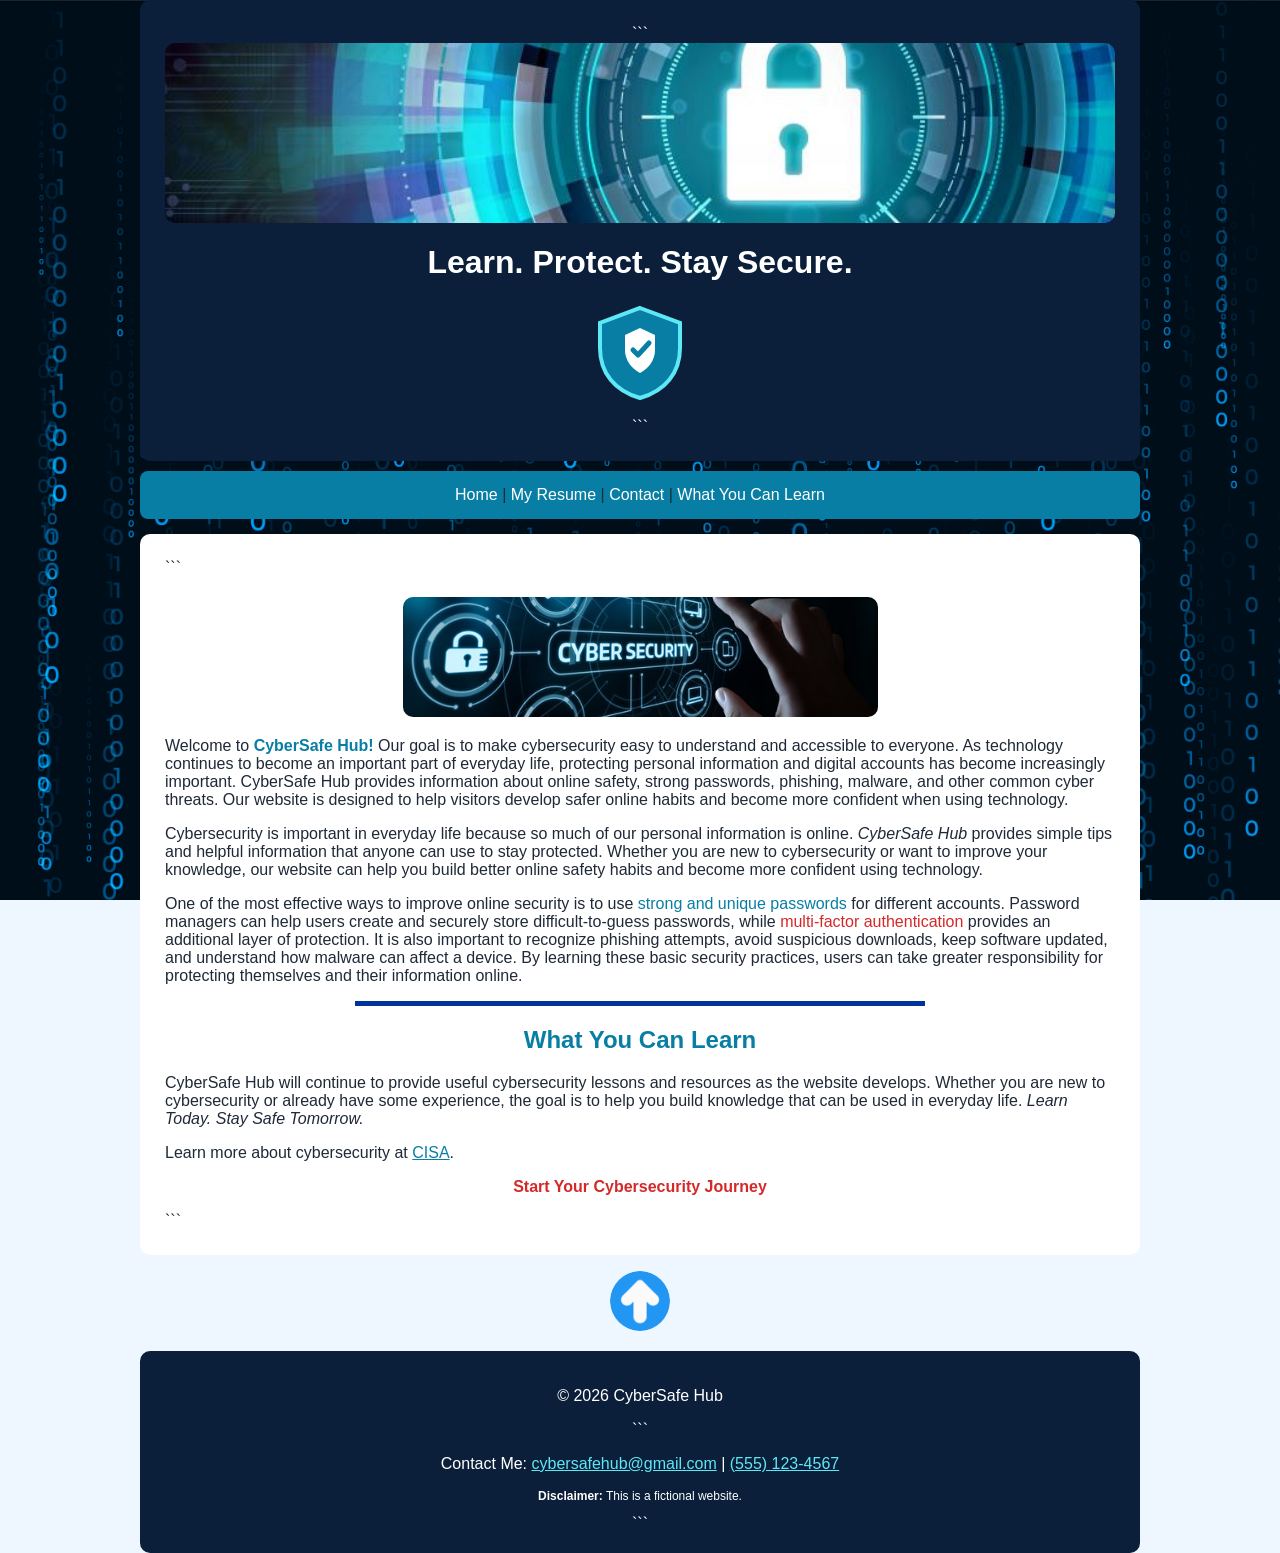
<file: index.htm>
<!DOCTYPE html>

<html>
<head>
  <title>Welcome to CyberSafe Hub</title>

  <meta name="viewport" content="width=device-width, initial-scale=1.0">

  <meta name="author" content="Emmanuel Garcon">
  <meta name="description" content="CyberSafe Hub teaches simple ways to stay safe online, including passwords, phishing, malware, and cybersecurity tips.">
  <meta name="keywords" content="cybersecurity, online safety, passwords, phishing, malware, cyber threats">
</head>

<body id="top" style="max-width: 1000px; margin: auto; min-height: 100vh; background-color: #eef6ff; background-image: url('images/sl_031420_28950_10.jpg'); background-size: cover; background-attachment: fixed; color: #1f2937; font-family: Arial, sans-serif;">

  <header style="background-color: #0b1f3a; color: white; padding: 25px; border-radius: 10px; text-align:center;">

```
<img src="images/cybersecurity.jpg.jpg" 
     alt="Cybersecurity banner" 
     style="display:block; width:100%; height:180px; object-fit:cover; margin:0 auto 15px auto; border-radius:10px;">

<h1>Learn. Protect. Stay Secure.</h1>

<!-- SVG Cybersecurity Shield -->
<svg width="100" height="100" viewBox="0 0 100 100" style="display:block; margin:15px auto;">
  <path d="M50 5 L90 20 V45 C90 70 75 88 50 95 C25 88 10 70 10 45 V20 Z"
        fill="#087ea4"
        stroke="#5ee7f5"
        stroke-width="4"/>
  <path d="M50 25 L65 32 V47 C65 57 59 65 50 70 C41 65 35 57 35 47 V32 Z"
        fill="white"/>
  <path d="M43 47 L48 52 L59 40"
        fill="none"
        stroke="#087ea4"
        stroke-width="5"
        stroke-linecap="round"
        stroke-linejoin="round"/>
</svg>
```

  </header>

  <nav style="background-color: #087ea4; padding: 15px; text-align: center; margin-top: 10px; border-radius: 8px;">
    <a href="MyFirstPage.htm" style="color: white; text-decoration: none;">Home</a> |
    <a href="resume.htm" style="color: white; text-decoration: none;">My Resume</a> |
    <a href="contact.html" style="color: white; text-decoration: none;">Contact</a> |
    <a href="#Learn" style="color: white; text-decoration: none;">What You Can Learn</a>
  </nav>

  <main style="background-color: white; padding: 25px; margin-top: 15px; border-radius: 10px;">

```
<img src="images/1747805479110336.jpg" 
     alt="Cybersecurity and online protection" 
     style="display:block; width:50%; max-width:500px; height:120px; object-fit:cover; margin:20px auto; border-radius:10px;">

<p>Welcome to <b><span style="color:#087ea4;">CyberSafe Hub!</span></b> Our goal is to make cybersecurity easy to understand and accessible to everyone. As technology continues to become an important part of everyday life, protecting personal information and digital accounts has become increasingly important. CyberSafe Hub provides information about online safety, strong passwords, phishing, malware, and other common cyber threats. Our website is designed to help visitors develop safer online habits and become more confident when using technology.</p>

<p>Cybersecurity is important in everyday life because so much of our personal information is online. <i>CyberSafe Hub</i> provides simple tips and helpful information that anyone can use to stay protected. Whether you are new to cybersecurity or want to improve your knowledge, our website can help you build better online safety habits and become more confident using technology.</p>

<p>One of the most effective ways to improve online security is to use <span style="color:#087ea4;">strong and unique passwords</span> for different accounts. Password managers can help users create and securely store difficult-to-guess passwords, while <span style="color:#d62828;">multi-factor authentication</span> provides an additional layer of protection. It is also important to recognize phishing attempts, avoid suspicious downloads, keep software updated, and understand how malware can affect a device. By learning these basic security practices, users can take greater responsibility for protecting themselves and their information online.</p>

<hr style="width:60%; height:5px; background-color:#039; border:none;">

<h2 id="Learn" style="color:#087ea4; text-align:center;">What You Can Learn</h2>

<p>CyberSafe Hub will continue to provide useful cybersecurity lessons and resources as the website develops. Whether you are new to cybersecurity or already have some experience, the goal is to help you build knowledge that can be used in everyday life. <i>Learn Today. Stay Safe Tomorrow.</i></p>

<p>
  Learn more about cybersecurity at
  <a href="https://www.cisa.gov/" target="_blank" style="color:#087ea4;">CISA</a>. 
</p> 

<p style="color:#d62828; text-align:center; font-weight:bold;"> 
  Start Your Cybersecurity Journey 
</p> 
```

  </main> 

  <aside> 
    <!-- Optional extra information --> 
  </aside> 

  <!-- Clickable Back to Top Image -->

  <p style="text-align:center;">
    <a href="#top">
      <img src="images/892692.png" 
           alt="Back to top" 
           style="width:60px; height:60px; object-fit:cover; border-radius:50%;">
    </a>
  </p>

  <footer style="background-color:#0b1f3a; color:white; text-align:center; padding:20px; margin-top:15px; border-radius:10px;"> 
    <p>&copy; 2026 CyberSafe Hub</p> 

```
<p> 
  Contact Me: 
  <a href="mailto:cybersafehub@gmail.com" style="color:#5ee7f5;">cybersafehub@gmail.com</a> | 
  <a href="tel:15551234567" style="color:#5ee7f5;">(555) 123-4567</a> 
</p> 

<p style="font-size:12px;"> 
  <b>Disclaimer:</b> This is a fictional website. 
</p> 
```

  </footer> 

</body> 
</html>
</file>
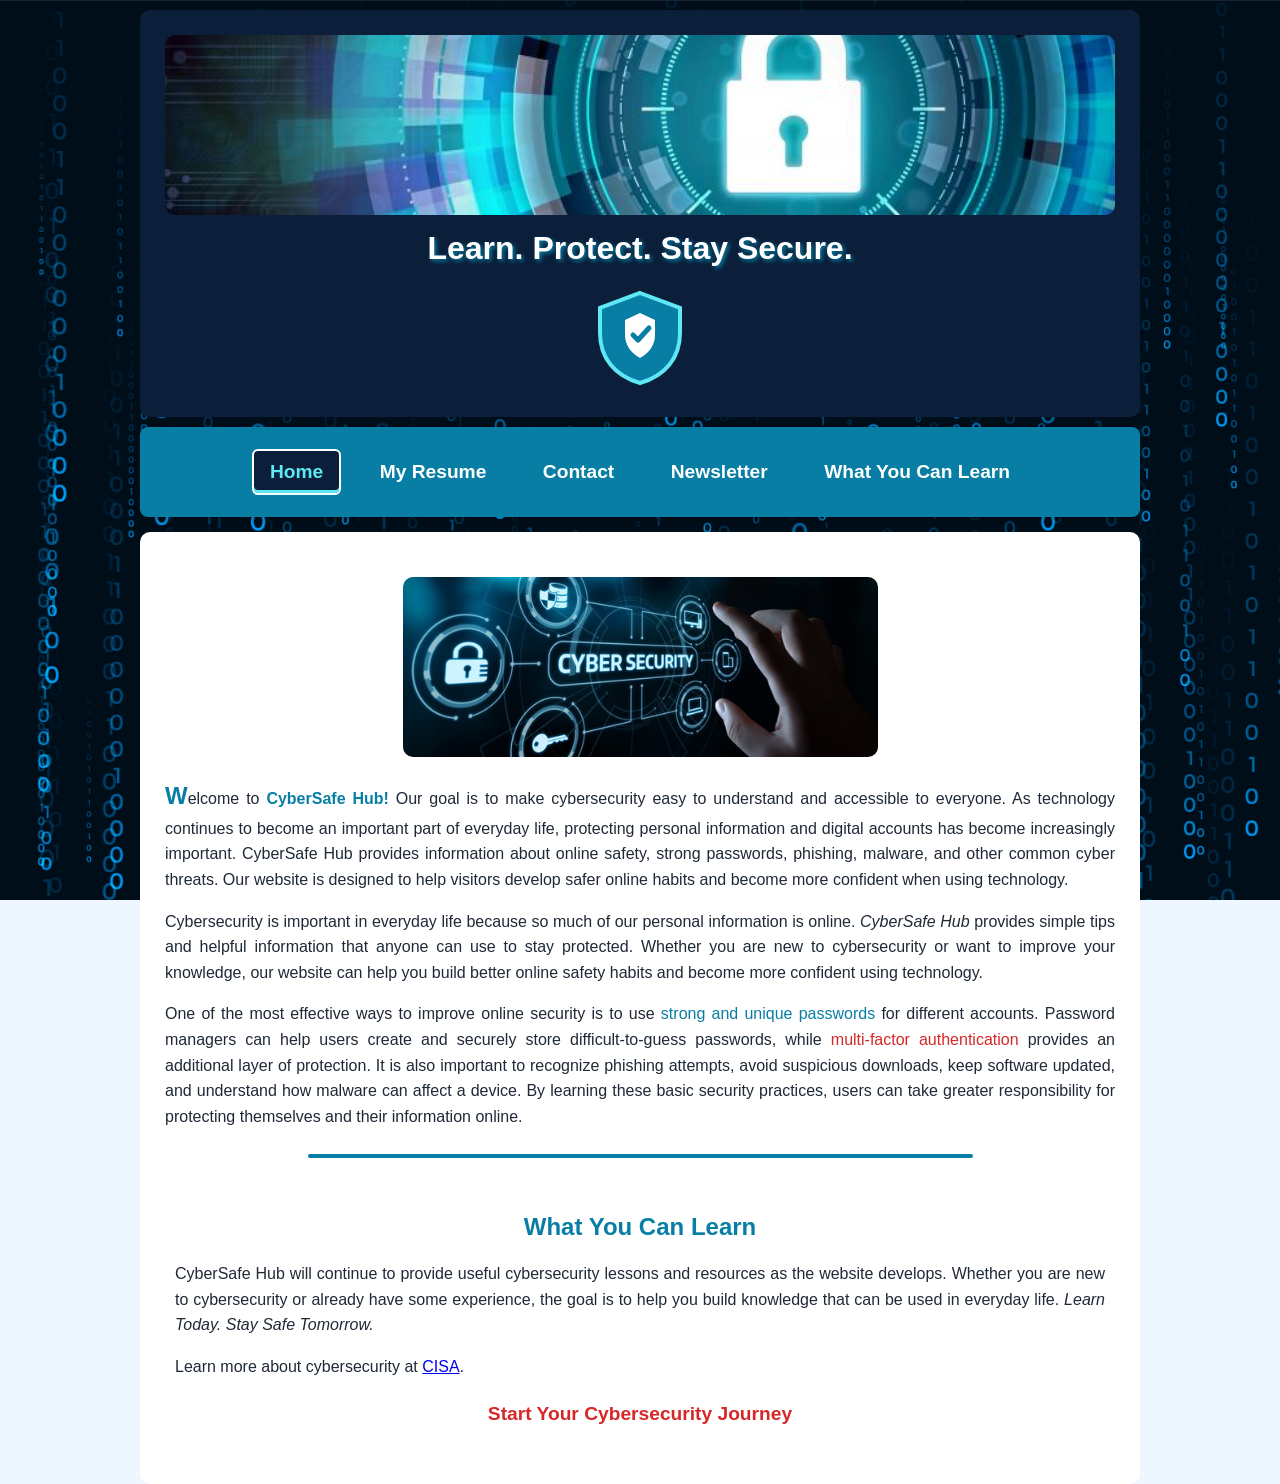
<file: index.html>
<!DOCTYPE html>

<html>
<head>
  <title>Welcome to CyberSafe Hub</title>

  <meta name="viewport" content="width=device-width, initial-scale=1.0">

  <meta name="author" content="Emmanuel Garcon">
  <meta name="description" content="CyberSafe Hub teaches simple ways to stay safe online, including passwords, phishing, malware, and cybersecurity tips.">
  <meta name="keywords" content="cybersecurity, online safety, passwords, phishing, malware, cyber threats">

  <link rel="stylesheet" href="style.css">

</head>

<body>

  <div id="top">

    <header>

      <img src="images/cybersecurity.jpg.jpg"
           alt="Cybersecurity banner"
           class="main-banner">

      <h1>Learn. Protect. Stay Secure.</h1>

      <!-- SVG Cybersecurity Shield -->
      <svg width="100" height="100" viewBox="0 0 100 100">
        <path d="M50 5 L90 20 V45 C90 70 75 88 50 95 C25 88 10 70 10 45 V20 Z"
              fill="#087ea4"
              stroke="#5ee7f5"
              stroke-width="4"/>

        <path d="M50 25 L65 32 V47 C65 57 59 65 50 70 C41 65 35 57 35 47 V32 Z"
              fill="white"/>

        <path d="M43 47 L48 52 L59 40"
              fill="none"
              stroke="#087ea4"
              stroke-width="5"
              stroke-linecap="round"
              stroke-linejoin="round"/>
      </svg>

    </header>

    <!-- Navigation Bar -->
    <nav>
      <ul>
        <li>
          <a href="index.htm" class="active" aria-current="page">Home</a>
        </li>
        <li>
          <a href="resume.htm">My Resume</a>
        </li>
        <li>
          <a href="contact.htm">Contact</a>
        </li>
        <li>
          <a href="newsletter.htm">Newsletter</a>
        </li>
        <li>
          <a href="#Learn">What You Can Learn</a>
        </li>
      </ul>
    </nav>

    <main>

      <img src="images/1747805479110336.jpg"
           alt="Cybersecurity and online protection"
           class="main-image">

      <p>
        Welcome to <b><span class="blue-text">CyberSafe Hub!</span></b>
        Our goal is to make cybersecurity easy to understand and accessible
        to everyone. As technology continues to become an important part of
        everyday life, protecting personal information and digital accounts
        has become increasingly important. CyberSafe Hub provides information
        about online safety, strong passwords, phishing, malware, and other
        common cyber threats. Our website is designed to help visitors develop
        safer online habits and become more confident when using technology.
      </p>

      <p>
        Cybersecurity is important in everyday life because so much of our
        personal information is online. <i>CyberSafe Hub</i> provides simple
        tips and helpful information that anyone can use to stay protected.
        Whether you are new to cybersecurity or want to improve your knowledge,
        our website can help you build better online safety habits and become
        more confident using technology.
      </p>

      <p>
        One of the most effective ways to improve online security is to use
        <span class="blue-text">strong and unique passwords</span> for
        different accounts. Password managers can help users create and
        securely store difficult-to-guess passwords, while
        <span class="red-text">multi-factor authentication</span> provides
        an additional layer of protection. It is also important to recognize
        phishing attempts, avoid suspicious downloads, keep software updated,
        and understand how malware can affect a device. By learning these
        basic security practices, users can take greater responsibility for
        protecting themselves and their information online.
      </p>

      <hr>

      <div id="Learn">

        <h2>What You Can Learn</h2>

        <p>
          CyberSafe Hub will continue to provide useful cybersecurity lessons
          and resources as the website develops. Whether you are new to
          cybersecurity or already have some experience, the goal is to help
          you build knowledge that can be used in everyday life.
          <i>Learn Today. Stay Safe Tomorrow.</i>
        </p>

        <p>
          Learn more about cybersecurity at
          <a href="https://www.cisa.gov/"
             target="_blank"
             rel="noopener noreferrer">CISA</a>.
        </p>

        <p class="start-text">
          Start Your Cybersecurity Journey
        </p>

      </div>

    </main>

  </div>

</body>
</html>
</file>
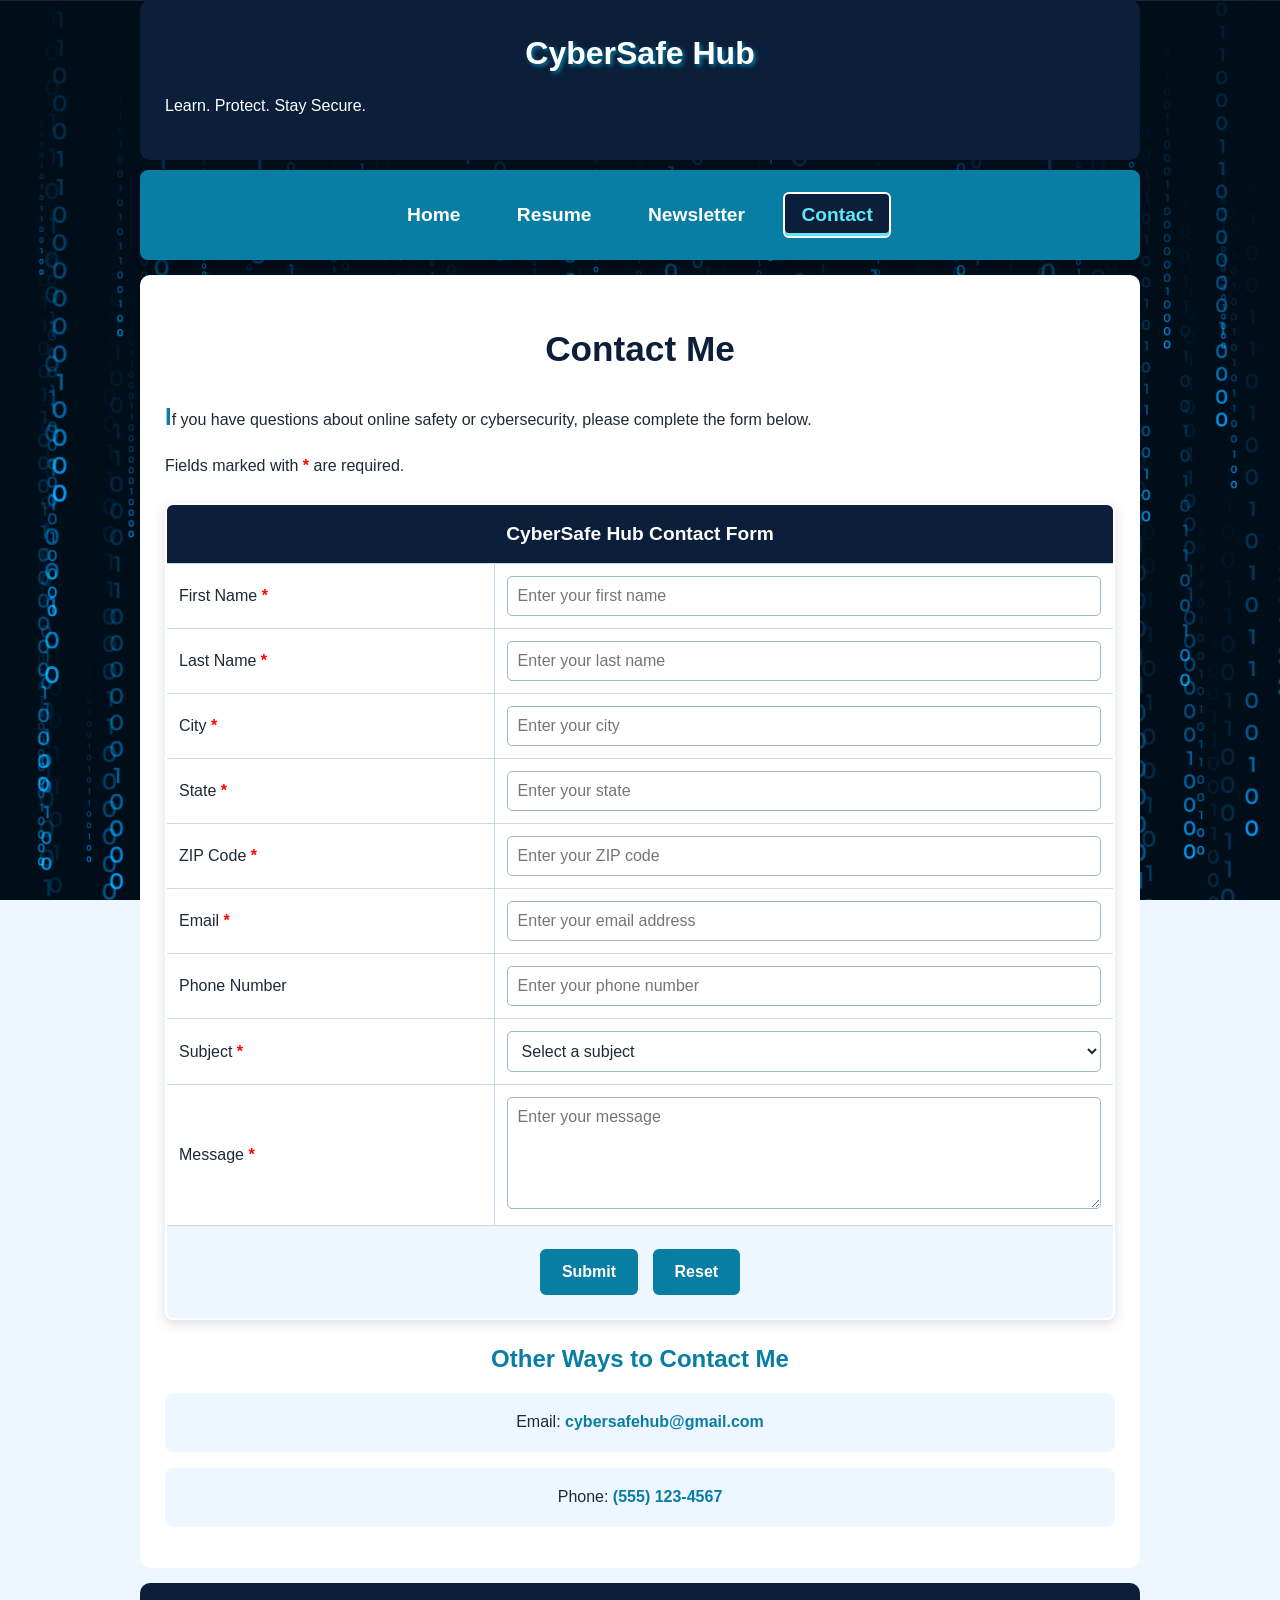
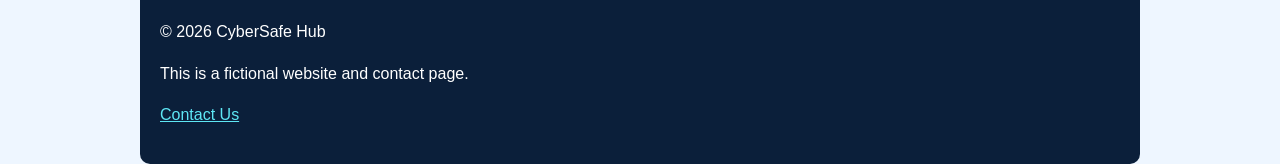
<file: contact.htm>
<!DOCTYPE html>
<html lang="en">
<head>
  <meta charset="UTF-8">
  <meta name="viewport" content="width=device-width, initial-scale=1.0">

  <title>Contact - CyberSafe Hub</title>

  <meta name="author" content="Emmanuel Garcon">
  <meta name="description" content="Contact information for CyberSafe Hub.">

  <link rel="stylesheet" href="style.css">
</head>

<body>

  <header>
    <h1>CyberSafe Hub</h1>
    <p>Learn. Protect. Stay Secure.</p>
  </header>

  <nav>
    <ul>
      <li><a href="index.htm">Home</a></li>
      <li><a href="resume.htm">Resume</a></li>
      <li><a href="newsletter.htm">Newsletter</a></li>
      <li><a href="contact.htm" class="active">Contact</a></li>
    </ul>
  </nav>

  <main>
    <h2 class="contact-title">Contact Me</h2>

    <p>
      If you have questions about online safety or cybersecurity,
      please complete the form below.
    </p>

    <p>
      Fields marked with <span class="required">*</span> are required.
    </p>

    <form action="#" method="post" class="contact-form">

      <table class="contact-table">
        <tr>
          <th colspan="2">CyberSafe Hub Contact Form</th>
        </tr>

        <tr>
          <td>
            <label for="first-name">First Name <span class="required">*</span></label>
          </td>
          <td>
            <input type="text" id="first-name" name="first-name"
                   placeholder="Enter your first name" required>
          </td>
        </tr>

        <tr>
          <td>
            <label for="last-name">Last Name <span class="required">*</span></label>
          </td>
          <td>
            <input type="text" id="last-name" name="last-name"
                   placeholder="Enter your last name" required>
          </td>
        </tr>

        <tr>
          <td>
            <label for="city">City <span class="required">*</span></label>
          </td>
          <td>
            <input type="text" id="city" name="city"
                   placeholder="Enter your city" required>
          </td>
        </tr>

        <tr>
          <td>
            <label for="state">State <span class="required">*</span></label>
          </td>
          <td>
            <input type="text" id="state" name="state"
                   placeholder="Enter your state" maxlength="2"
                   pattern="[A-Za-z]{2}"
                   title="Enter a two-letter state abbreviation" required>
          </td>
        </tr>

        <tr>
          <td>
            <label for="zip">ZIP Code <span class="required">*</span></label>
          </td>
          <td>
            <input type="text" id="zip" name="zip"
                   placeholder="Enter your ZIP code"
                   inputmode="numeric" maxlength="10" required>
          </td>
        </tr>

        <tr>
          <td>
            <label for="email">Email <span class="required">*</span></label>
          </td>
          <td>
            <input type="email" id="email" name="email"
                   placeholder="Enter your email address" required>
          </td>
        </tr>

        <tr>
          <td>
            <label for="phone">Phone Number</label>
          </td>
          <td>
            <input type="tel" id="phone" name="phone"
                   placeholder="Enter your phone number">
          </td>
        </tr>

        <tr>
          <td>
            <label for="subject">Subject <span class="required">*</span></label>
          </td>
          <td>
            <select id="subject" name="subject" required>
              <option value="">Select a subject</option>
              <option value="password-security">Password Security</option>
              <option value="phishing">Phishing</option>
              <option value="malware">Malware</option>
              <option value="network-security">Network Security</option>
              <option value="other">Other</option>
            </select>
          </td>
        </tr>

        <tr>
          <td>
            <label for="message">Message <span class="required">*</span></label>
          </td>
          <td>
            <textarea id="message" name="message" rows="5"
                      placeholder="Enter your message" required></textarea>
          </td>
        </tr>

        <tr>
          <td colspan="2" class="form-buttons">
            <button type="submit">Submit</button>
            <button type="reset">Reset</button>
          </td>
        </tr>
      </table>

    </form>

    <h2>Other Ways to Contact Me</h2>

    <p class="contact-info">
      Email:
      <a href="mailto:cybersafehub@gmail.com">cybersafehub@gmail.com</a>
    </p>

    <p class="contact-info">
      Phone:
      <a href="tel:15551234567">(555) 123-4567</a>
    </p>

  </main>

  <footer>
    <p>&copy; 2026 CyberSafe Hub</p>
    <p>This is a fictional website and contact page.</p>
    <p>
      <a href="mailto:cybersafehub@gmail.com">Contact Us</a>
    </p>
  </footer>

</body>
</html>
</file>
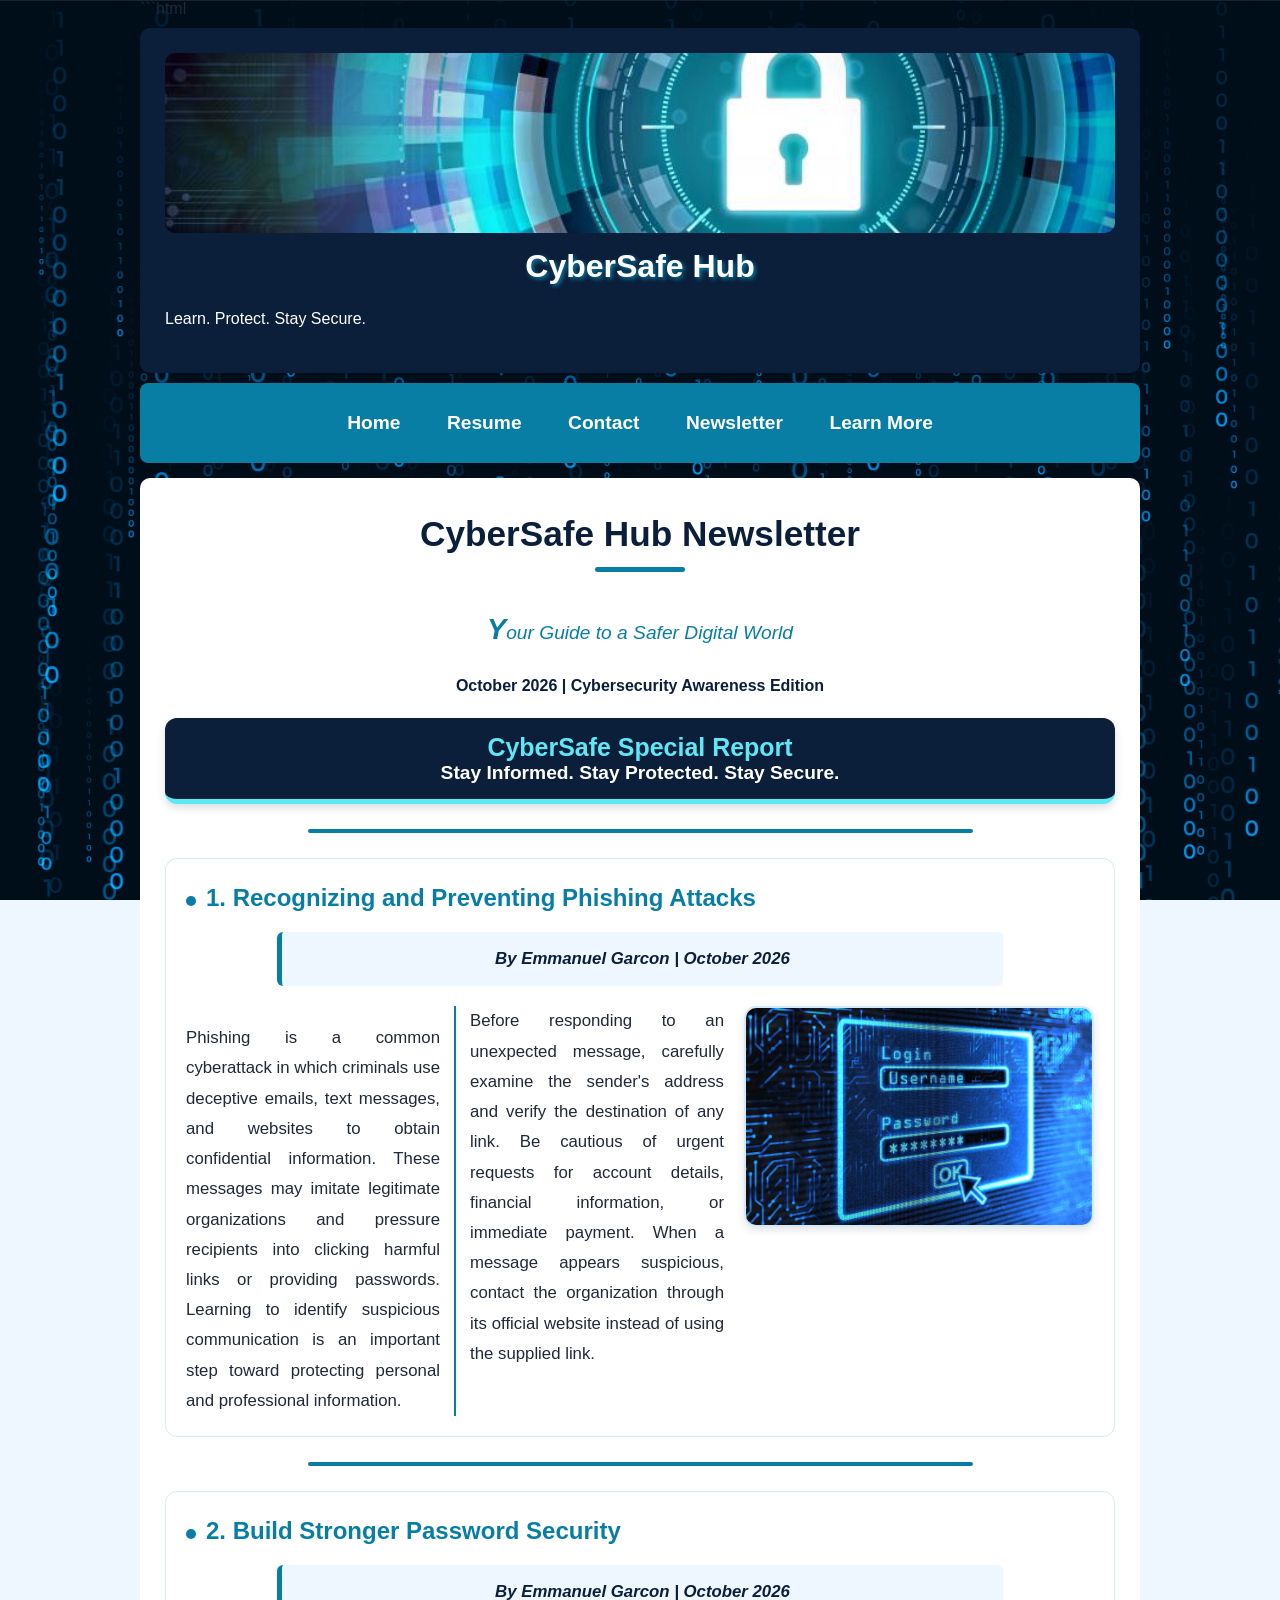
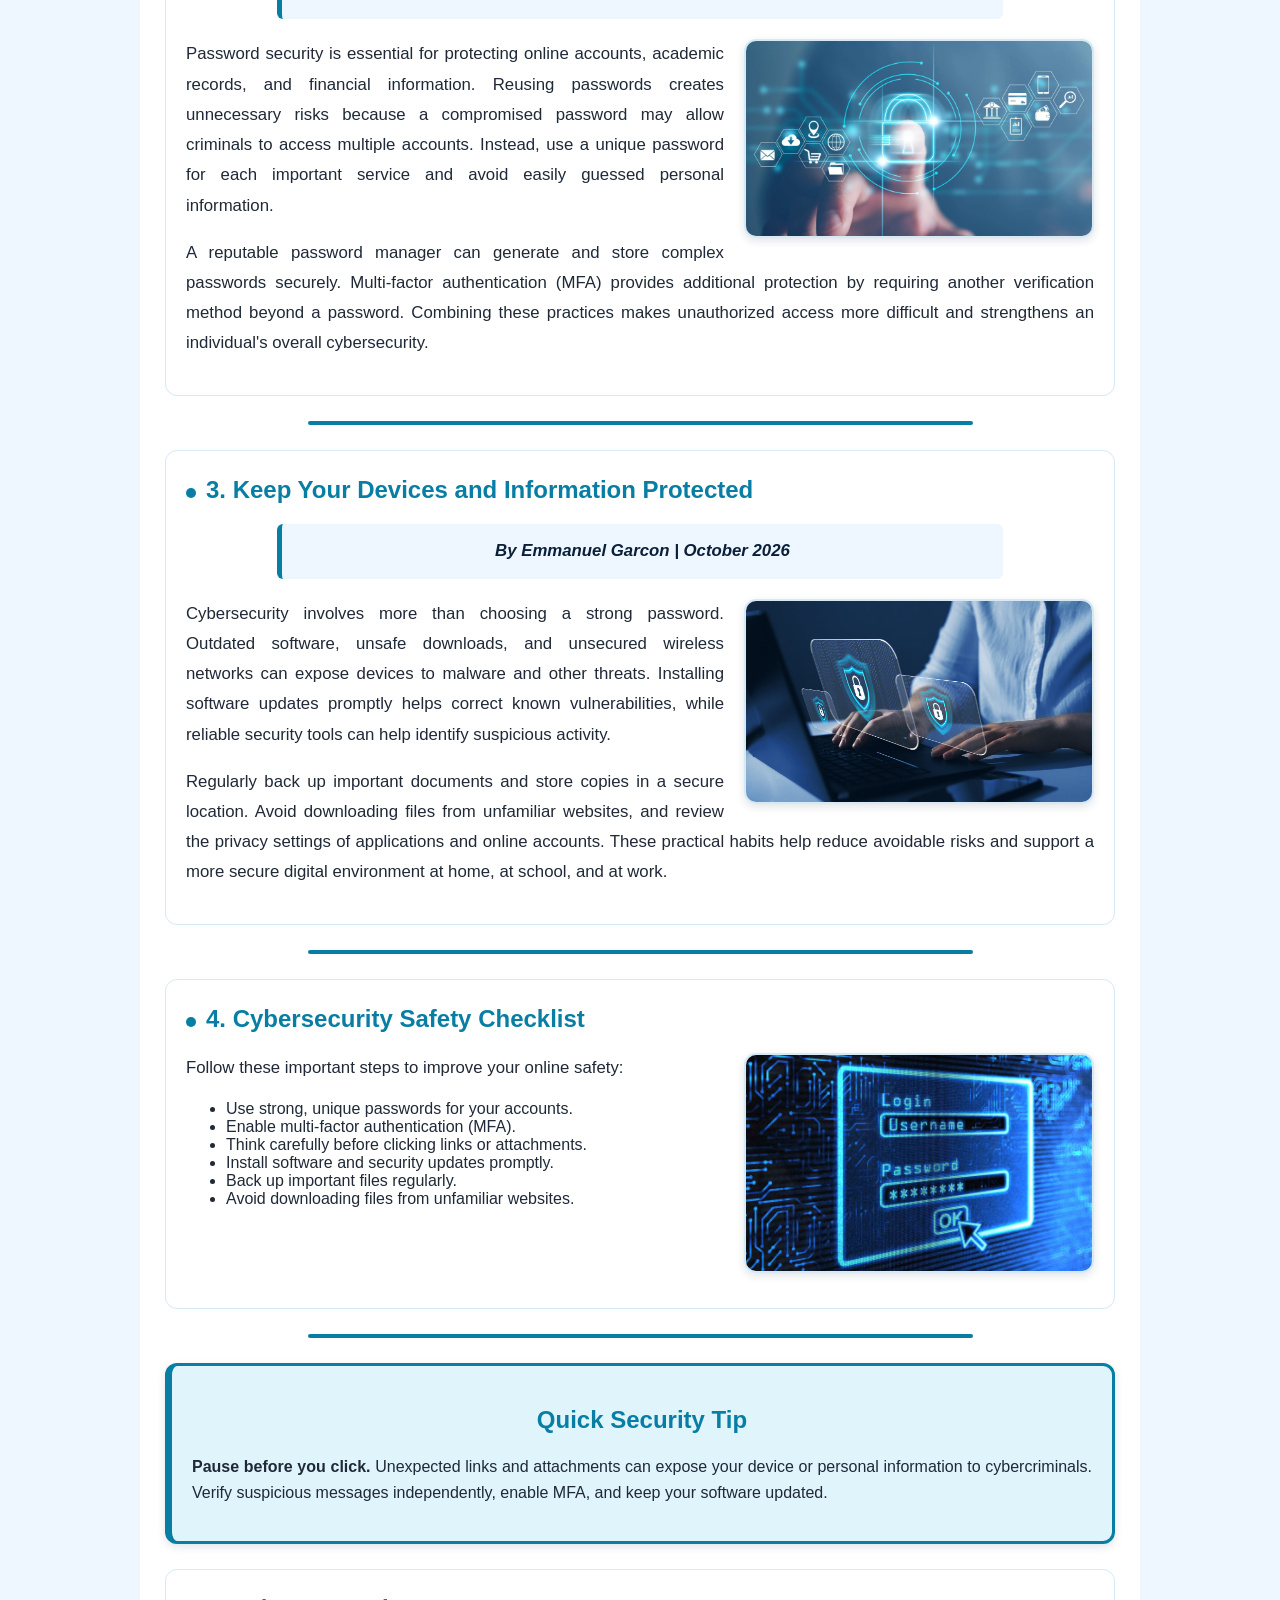
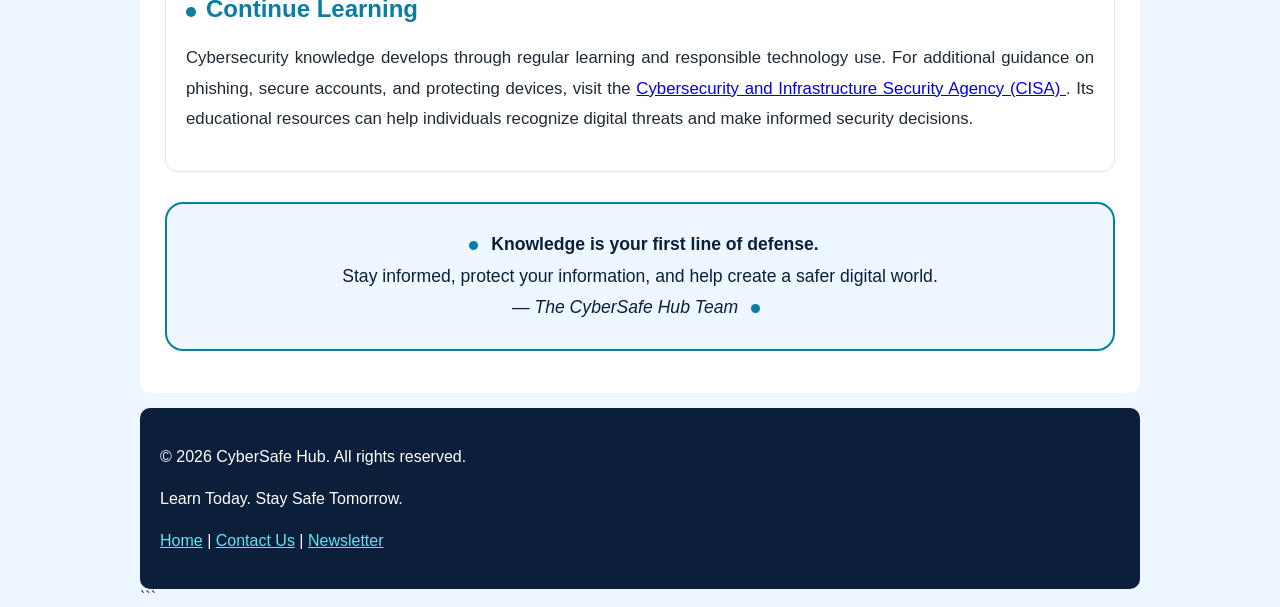
<file: newsletter.htm>
```html
<!DOCTYPE html>
<html lang="en">

<head>
  <title>CyberSafe Hub Newsletter</title>

  <meta charset="UTF-8">
  <meta name="viewport" content="width=device-width, initial-scale=1.0">

  <meta name="author" content="Emmanuel Garcon">
  <meta name="description" content="Read the CyberSafe Hub newsletter for cybersecurity awareness, password protection, phishing prevention, and online safety advice.">
  <meta name="keywords" content="cybersecurity, newsletter, online safety, passwords, phishing, malware">

  <link rel="stylesheet" href="style.css">
</head>

<body>

  <div id="top">

    <!-- Website Header -->
    <header>

      <img src="images/cybersecurity.jpg.jpg"
           alt="Cybersecurity banner"
           class="main-banner">

      <h1>CyberSafe Hub</h1>

      <p>Learn. Protect. Stay Secure.</p>

    </header>

    <!-- Website Navigation -->
    <nav>
      <a href="index.htm">Home</a>
      <a href="resume.htm">Resume</a>
      <a href="contact.htm">Contact</a>
      <a href="newsletter.htm">Newsletter</a>
      <a href="index.htm#Learn">Learn More</a>
    </nav>

    <!-- Newsletter Content -->
    <main>

      <h2 class="newsletter-title">
        CyberSafe Hub Newsletter
      </h2>

      <p class="newsletter-subtitle">
        Your Guide to a Safer Digital World
      </p>

      <p class="issue-info">
        <b>October 2026 | Cybersecurity Awareness Edition</b>
      </p>

      <!-- Special Infobar Banner -->
      <div class="newsletter-infobar">
        <h2>CyberSafe Special Report</h2>
        Stay Informed. Stay Protected. Stay Secure.
      </div>

      <hr>

      <!-- Article One -->
      <section class="newsletter-section">

        <h2>1. Recognizing and Preventing Phishing Attacks</h2>

        <!-- Article Byline -->
        <p class="byline">
          By Emmanuel Garcon | October 2026
        </p>

        <img src="images/password-security-tips-feature.jpg"
             alt="Cybersecurity and digital protection"
             class="newsletter-image">

        <!-- CSS3 Multiple Columns Feature -->
        <div class="newsletter-columns">

          <p>
            Phishing is a common cyberattack in which criminals use
            deceptive emails, text messages, and websites to obtain
            confidential information. These messages may imitate
            legitimate organizations and pressure recipients into
            clicking harmful links or providing passwords. Learning
            to identify suspicious communication is an important step
            toward protecting personal and professional information.
          </p>

          <p>
            Before responding to an unexpected message, carefully
            examine the sender's address and verify the destination
            of any link. Be cautious of urgent requests for account
            details, financial information, or immediate payment.
            When a message appears suspicious, contact the organization
            through its official website instead of using the supplied
            link.
          </p>

        </div>

      </section>

      <hr>

      <!-- Article Two -->
      <section class="newsletter-section">

        <h2>2. Build Stronger Password Security</h2>

        <!-- Article Byline -->
        <p class="byline">
          By Emmanuel Garcon | October 2026
        </p>

        <img src="images/Content-CDUW2301-001Y-Passwords-1435235537.jpg"
             alt="Digital security and account protection"
             class="newsletter-image">

        <p>
          Password security is essential for protecting online
          accounts, academic records, and financial information.
          Reusing passwords creates unnecessary risks because a
          compromised password may allow criminals to access
          multiple accounts. Instead, use a unique password for
          each important service and avoid easily guessed personal
          information.
        </p>

        <p>
          A reputable password manager can generate and store
          complex passwords securely. Multi-factor authentication
          (MFA) provides additional protection by requiring another
          verification method beyond a password. Combining these
          practices makes unauthorized access more difficult and
          strengthens an individual's overall cybersecurity.
        </p>

      </section>

      <hr>

      <!-- Article Three -->
      <section class="newsletter-section">

        <h2>3. Keep Your Devices and Information Protected</h2>

        <!-- Article Byline -->
        <p class="byline">
          By Emmanuel Garcon | October 2026
        </p>

        <img src="images/1.28-5-1.jpg"
             alt="Technology and online security"
             class="newsletter-image">

        <p>
          Cybersecurity involves more than choosing a strong
          password. Outdated software, unsafe downloads, and
          unsecured wireless networks can expose devices to
          malware and other threats. Installing software updates
          promptly helps correct known vulnerabilities, while
          reliable security tools can help identify suspicious
          activity.
        </p>

        <p>
          Regularly back up important documents and store copies
          in a secure location. Avoid downloading files from
          unfamiliar websites, and review the privacy settings
          of applications and online accounts. These practical
          habits help reduce avoidable risks and support a more
          secure digital environment at home, at school, and at work.
        </p>

      </section>

      <hr>

      <!-- Cybersecurity Safety Checklist with Image -->
      <section class="newsletter-section">

        <h2>4. Cybersecurity Safety Checklist</h2>

        <img src="images/password-security-tips-feature.jpg"
             alt="Cybersecurity protection and safe online practices"
             class="newsletter-image">

        <p>
          Follow these important steps to improve your online safety:
        </p>

        <ul>
          <li>Use strong, unique passwords for your accounts.</li>
          <li>Enable multi-factor authentication (MFA).</li>
          <li>Think carefully before clicking links or attachments.</li>
          <li>Install software and security updates promptly.</li>
          <li>Back up important files regularly.</li>
          <li>Avoid downloading files from unfamiliar websites.</li>
        </ul>

      </section>

      <hr>

      <!-- Security Tip with Border Box -->
      <div class="box">

        <h2>Quick Security Tip</h2>

        <p>
          <b>Pause before you click.</b> Unexpected links and
          attachments can expose your device or personal information
          to cybercriminals. Verify suspicious messages independently,
          enable MFA, and keep your software updated.
        </p>

      </div>

      <!-- Trusted Resource -->
      <section class="newsletter-section">

        <h2>Continue Learning</h2>

        <p>
          Cybersecurity knowledge develops through regular learning
          and responsible technology use. For additional guidance
          on phishing, secure accounts, and protecting devices,
          visit the
          <a href="https://www.cisa.gov/"
             target="_blank"
             rel="noopener noreferrer">
            Cybersecurity and Infrastructure Security Agency (CISA)
          </a>.
          Its educational resources can help individuals recognize
          digital threats and make informed security decisions.
        </p>

      </section>

      <!-- Closing Message -->
      <p class="newsletter-closing">
        <b>Knowledge is your first line of defense.</b>
        <br>
        Stay informed, protect your information, and help create
        a safer digital world.
        <br>
        <i>— The CyberSafe Hub Team</i>
      </p>

    </main>

    <!-- Website Footer -->
    <footer>

      <p>&copy; 2026 CyberSafe Hub. All rights reserved.</p>

      <p>Learn Today. Stay Safe Tomorrow.</p>

      <p>
        <a href="index.htm">Home</a> |
        <a href="contact.htm">Contact Us</a> |
        <a href="newsletter.htm">Newsletter</a>
      </p>

    </footer>

  </div>

</body>
</html>
```
</file>
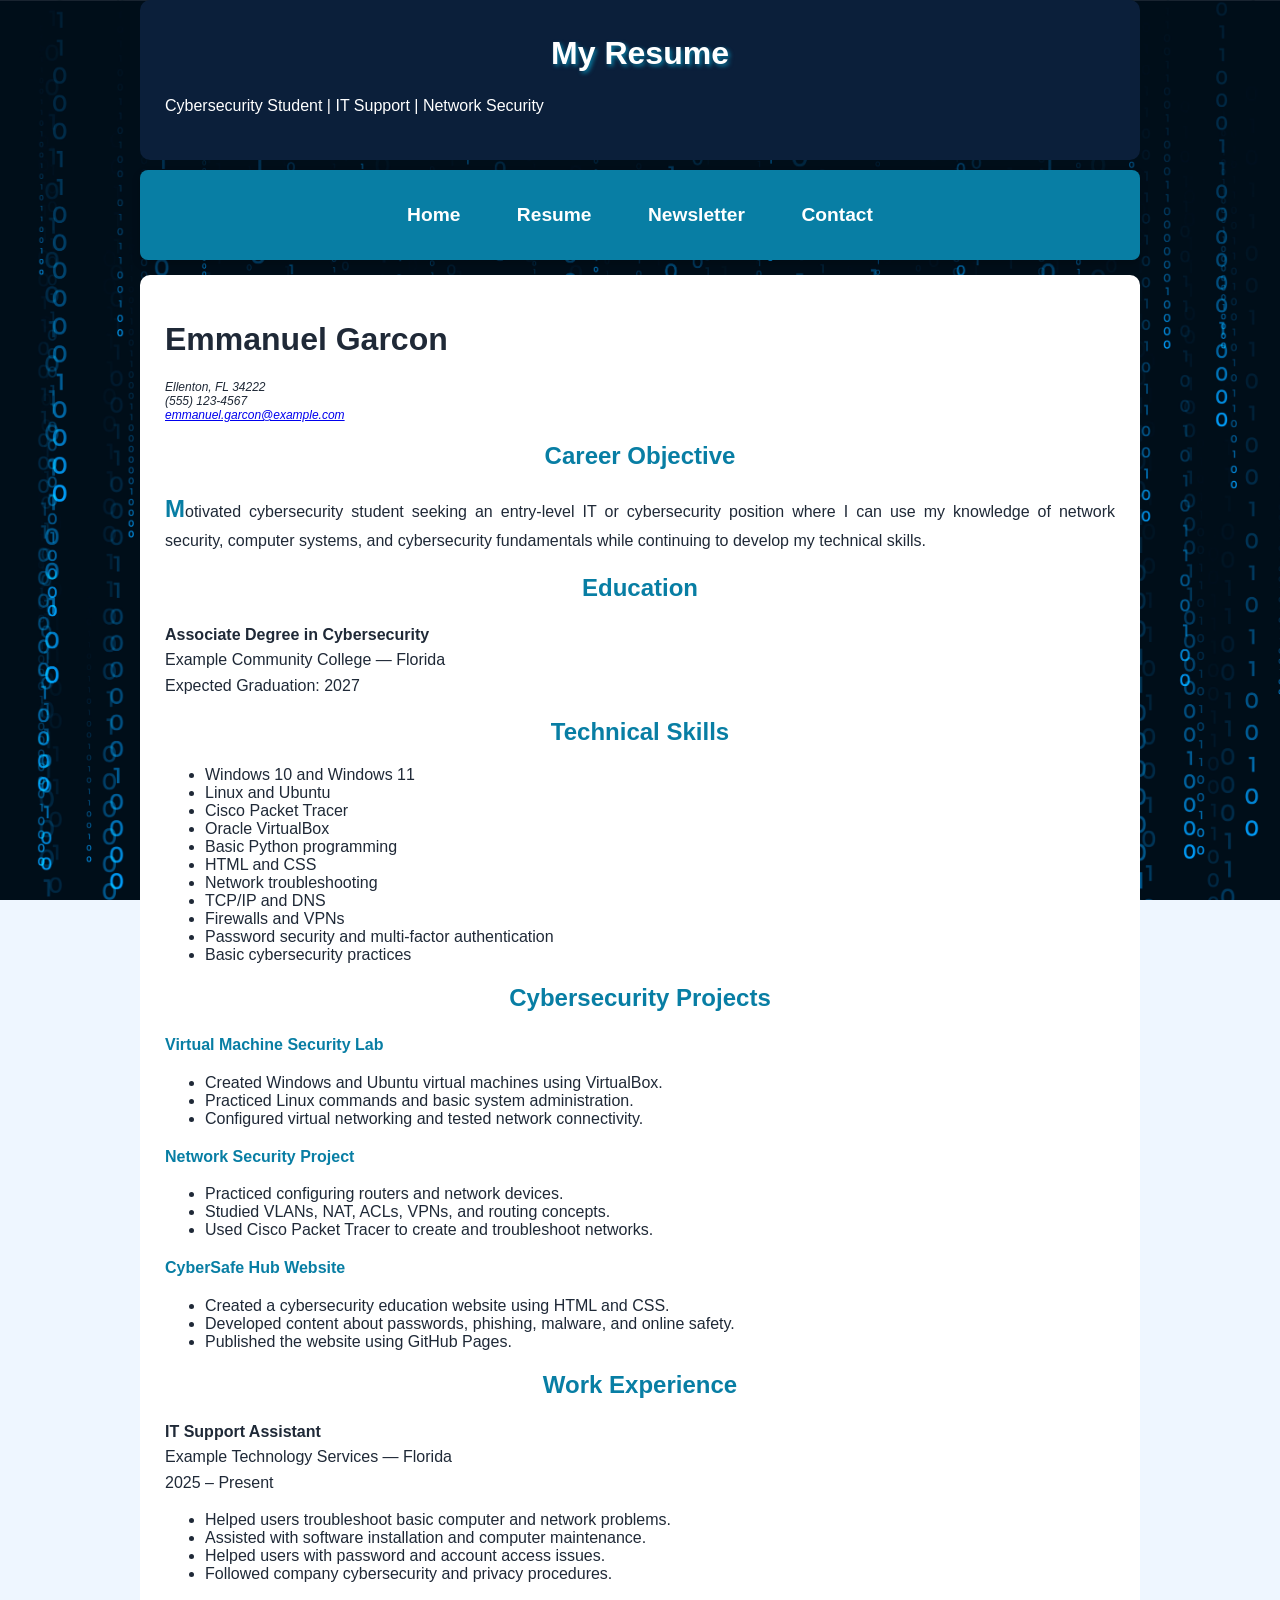
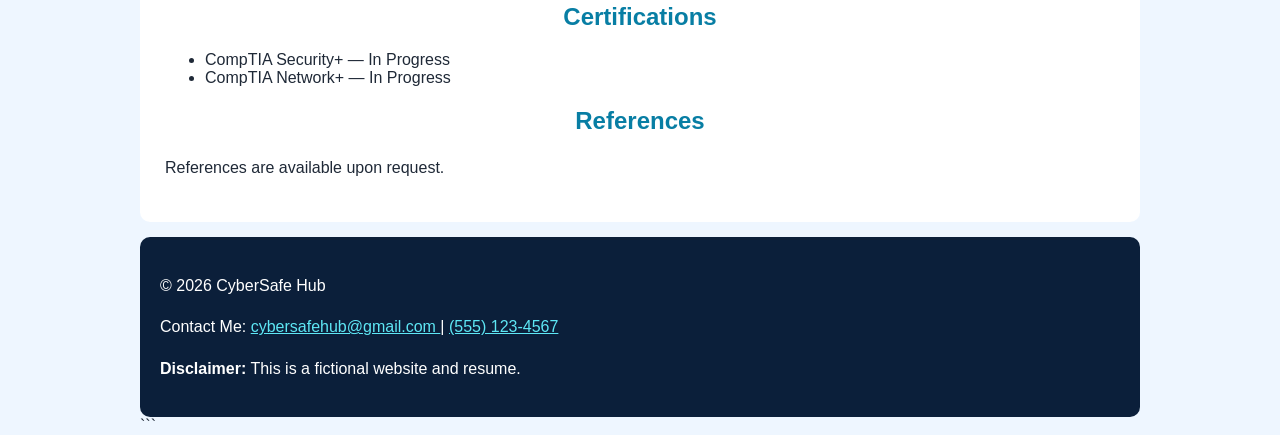
<file: resume.htm>
<!DOCTYPE html>

<html>
<head>
  <title>My Resume - CyberSafe Hub</title>

  <meta name="viewport" content="width=device-width, initial-scale=1.0">

  <meta name="author" content="Emmanuel Garcon">
  <meta name="description" content="A sample cybersecurity resume for CyberSafe Hub.">

  <link rel="stylesheet" href="style.css">

</head>

<body>

  <header>
    <h1>My Resume</h1>
    <p>Cybersecurity Student | IT Support | Network Security</p>
  </header>

  <nav>
    <ul>
      <li><a href="index.htm">Home</a></li>
      <li><a href="resume.htm">Resume</a></li>
      <li><a href="newsletter.htm">Newsletter</a></li>
      <li><a href="contact.htm">Contact</a></li>
    </ul>
  </nav>

  <main>

    <h1 class="resume-title">Emmanuel Garcon</h1>

    <address class="contact-text">
      Ellenton, FL 34222<br>
      (555) 123-4567<br>
      <a href="mailto:emmanuel.garcon@example.com">
        emmanuel.garcon@example.com
      </a>
    </address>

    <h2>Career Objective</h2>

    <p>
      Motivated cybersecurity student seeking an entry-level IT or
      cybersecurity position where I can use my knowledge of network
      security, computer systems, and cybersecurity fundamentals while
      continuing to develop my technical skills.
    </p>

    <h2>Education</h2>

    <p>
      <b>Associate Degree in Cybersecurity</b><br>
      Example Community College — Florida<br>
      Expected Graduation: 2027
    </p>

    <h2>Technical Skills</h2>

    <ul>
      <li>Windows 10 and Windows 11</li>
      <li>Linux and Ubuntu</li>
      <li>Cisco Packet Tracer</li>
      <li>Oracle VirtualBox</li>
      <li>Basic Python programming</li>
      <li>HTML and CSS</li>
      <li>Network troubleshooting</li>
      <li>TCP/IP and DNS</li>
      <li>Firewalls and VPNs</li>
      <li>Password security and multi-factor authentication</li>
      <li>Basic cybersecurity practices</li>
    </ul>

    <h2>Cybersecurity Projects</h2>

    <p>
      <b class="blue-text">Virtual Machine Security Lab</b>
    </p>

    <ul>
      <li>Created Windows and Ubuntu virtual machines using VirtualBox.</li>
      <li>Practiced Linux commands and basic system administration.</li>
      <li>Configured virtual networking and tested network connectivity.</li>
    </ul>

    <p>
      <b class="blue-text">Network Security Project</b>
    </p>

    <ul>
      <li>Practiced configuring routers and network devices.</li>
      <li>Studied VLANs, NAT, ACLs, VPNs, and routing concepts.</li>
      <li>Used Cisco Packet Tracer to create and troubleshoot networks.</li>
    </ul>

    <p>
      <b class="blue-text">CyberSafe Hub Website</b>
    </p>

    <ul>
      <li>Created a cybersecurity education website using HTML and CSS.</li>
      <li>Developed content about passwords, phishing, malware, and online safety.</li>
      <li>Published the website using GitHub Pages.</li>
    </ul>

    <h2>Work Experience</h2>

    <p>
      <b>IT Support Assistant</b><br>
      Example Technology Services — Florida<br>
      2025 – Present
    </p>

    <ul>
      <li>Helped users troubleshoot basic computer and network problems.</li>
      <li>Assisted with software installation and computer maintenance.</li>
      <li>Helped users with password and account access issues.</li>
      <li>Followed company cybersecurity and privacy procedures.</li>
    </ul>

    <h2>Certifications</h2>

    <ul>
      <li>CompTIA Security+ — In Progress</li>
      <li>CompTIA Network+ — In Progress</li>
    </ul>

    <h2>References</h2>

    <p>
      References are available upon request.
    </p>

  </main>

  <footer>

    <p>&copy; 2026 CyberSafe Hub</p>

    <p>
      Contact Me:
      <a href="mailto:cybersafehub@gmail.com">
        cybersafehub@gmail.com
      </a> |
      <a href="tel:15551234567">
        (555) 123-4567
      </a>
    </p>

    <p>
      <b>Disclaimer:</b> This is a fictional website and resume.
    </p>

  </footer>

</body>
</html>
```
</file>
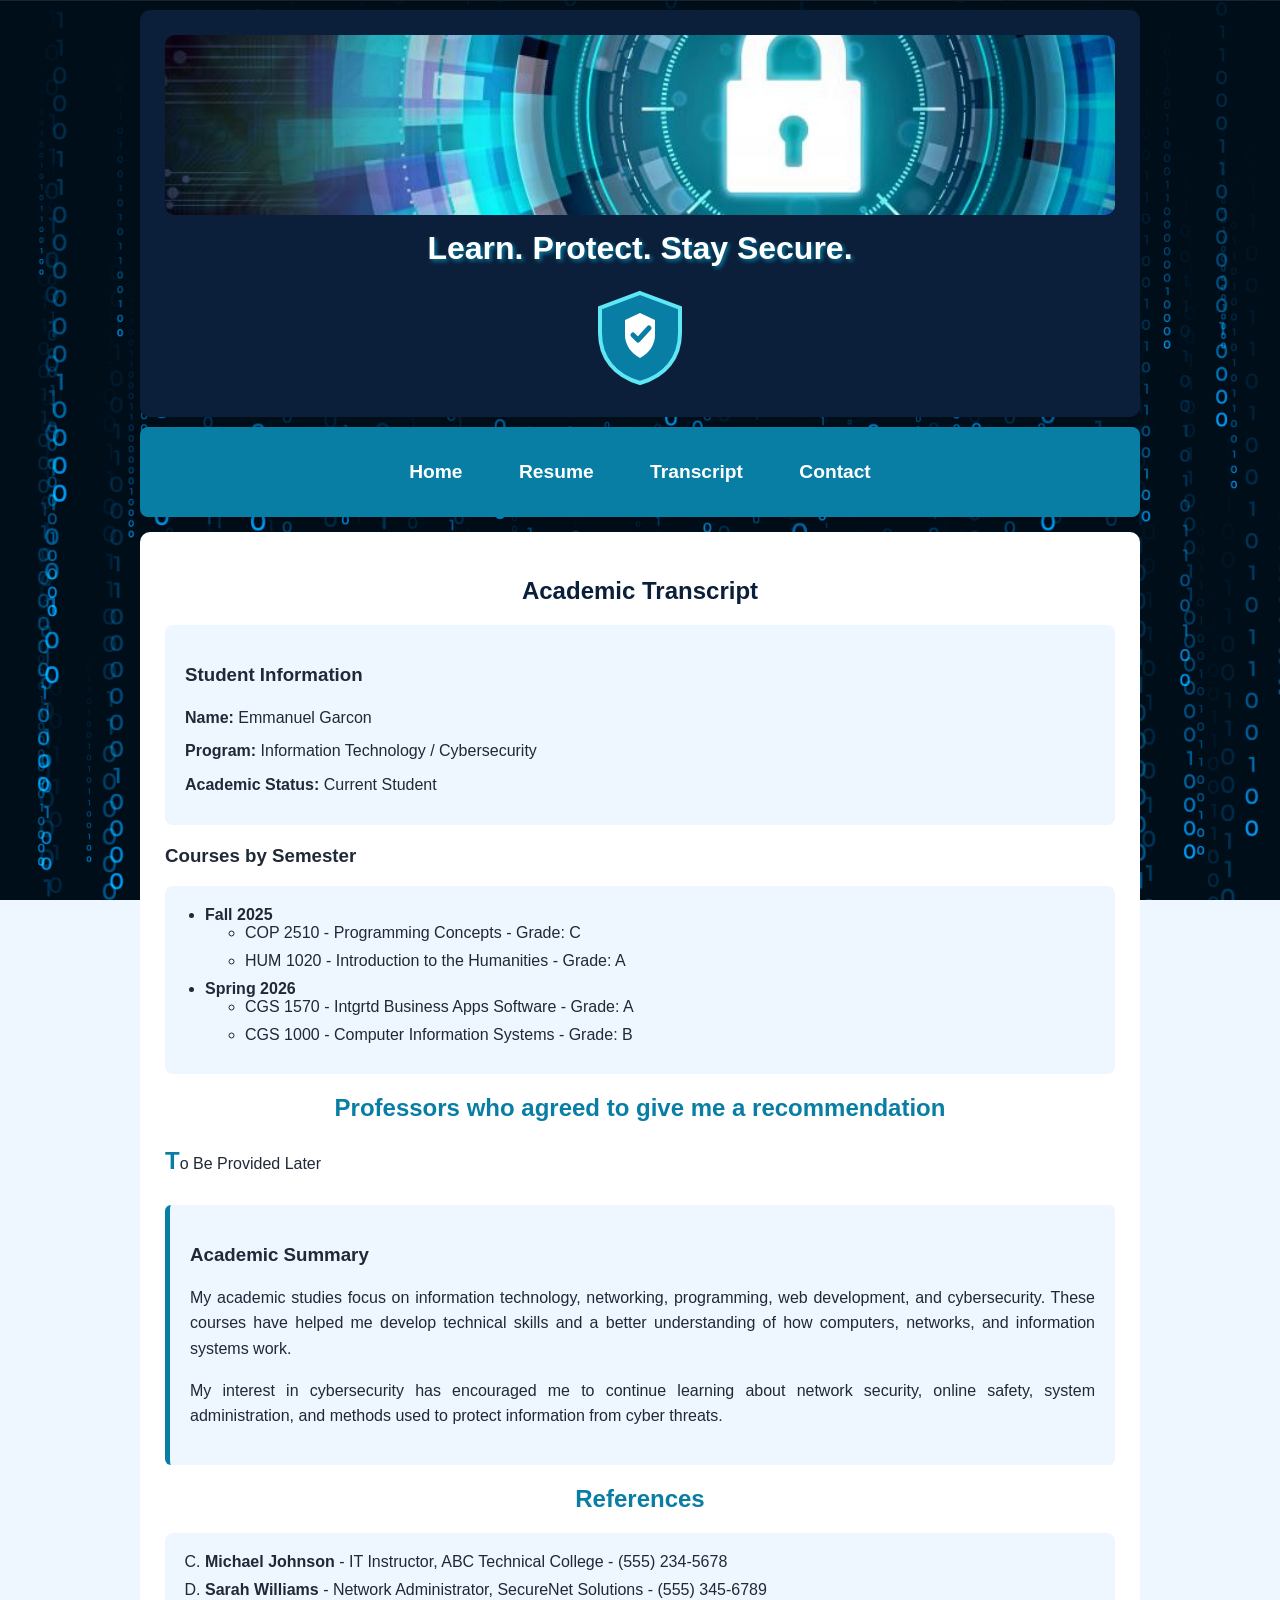
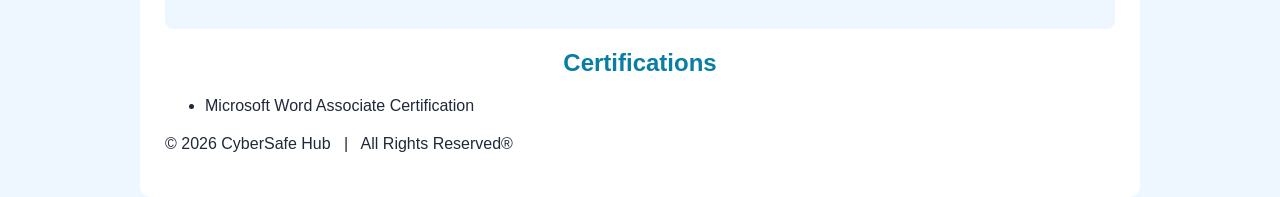
<file: transcript.htm>
<!DOCTYPE html> 
 
<html> 
<head> 
  <title>My Transcript - CyberSafe Hub</title> 
 
  <meta name="viewport" content="width=device-width, initial-scale=1.0"> 
 
  <meta name="author" content="Emmanuel Garcon"> 
  <meta name="description" content="Academic transcript information for Emmanuel Garcon."> 
 
  <link rel="stylesheet" href="style.css"> 
 
</head> 
 
<body> 
 
  <div id="top"> 
 
    <header> 
 
      <img src="images/cybersecurity.jpg.jpg" 
           alt="Cybersecurity banner" 
           class="main-banner"> 
 
      <h1>Learn. Protect. Stay Secure.</h1> 
 
      <!-- SVG Cybersecurity Shield --> 
      <svg width="100" height="100" viewBox="0 0 100 100"> 
        <path d="M50 5 L90 20 V45 C90 70 75 88 50 95 C25 88 10 70 10 45 V20 Z" 
              fill="#087ea4" 
              stroke="#5ee7f5" 
              stroke-width="4"/> 
 
        <path d="M50 25 L65 32 V47 C65 57 59 65 50 70 C41 65 35 57 35 47 V32 Z" 
              fill="white"/> 
 
        <path d="M43 47 L48 52 L59 40" 
              fill="none" 
              stroke="#087ea4" 
              stroke-width="5" 
              stroke-linecap="round" 
              stroke-linejoin="round"/> 
      </svg> 
 
    </header> 
 
    <nav> 
      <ul> 
        <li><a href="index.htm">Home</a></li> 
        <li><a href="resume.htm">Resume</a></li> 
        <li><a href="transcript.htm">Transcript</a></li> 
        <li><a href="contact.htm">Contact</a></li> 
      </ul> 
    </nav> 
 
    <main> 
 
      <h2 class="transcript-title">Academic Transcript</h2> 
 
      <div class="student-info"> 
 
        <h3>Student Information</h3> 
 
        <p><strong>Name:</strong> Emmanuel Garcon</p> 
        <p><strong>Program:</strong> Information Technology / Cybersecurity</p> 
        <p><strong>Academic Status:</strong> Current Student</p> 
 
      </div> 
 
      <h3>Courses by Semester</h3> 
 
      <ul class="course-list"> 
 
        <li> 
          <strong>Fall 2025</strong> 
          <ul> 
            <li>COP 2510 - Programming Concepts - Grade: C</li> 
            <li>HUM 1020 - Introduction to the Humanities - Grade: A</li> 
          </ul> 
        </li> 
 
        <li> 
          <strong>Spring 2026</strong> 
          <ul> 
            <li>CGS 1570 - Intgrtd Business Apps Software - Grade: A</li> 
            <li>CGS 1000 - Computer Information Systems - Grade: B</li> 
          </ul> 
        </li> 
 
      </ul> 
 
      <h2>Professors who agreed to give me a recommendation</h2> 
 
      <p>To Be Provided Later</p> 
 
      <div class="academic-summary"> 
 
        <h3>Academic Summary</h3> 
 
        <p> 
          My academic studies focus on information technology, networking, 
          programming, web development, and cybersecurity. These courses 
          have helped me develop technical skills and a better understanding 
          of how computers, networks, and information systems work. 
        </p> 
 
        <p> 
          My interest in cybersecurity has encouraged me to continue learning 
          about network security, online safety, system administration, and 
          methods used to protect information from cyber threats. 
        </p> 
 
      </div> 
 
      <h2>References</h2> 
 
      <ol class="references" type="A" start="3"> 
 
        <li> 
          <strong>Michael Johnson</strong> - IT Instructor, ABC Technical College - 
          (555) 234-5678 
        </li> 
 
        <li> 
          <strong>Sarah Williams</strong> - Network Administrator, SecureNet Solutions - 
          (555) 345-6789 
        </li> 
 
      </ol> 
 
      <h2>Certifications</h2> 
 
      <ul> 
        <li>Microsoft Word Associate Certification</li> 
      </ul> 
 
      <p> 
        &copy; 2026 CyberSafe Hub &nbsp; | &nbsp; All Rights Reserved&reg; 
      </p> 
 
    </main> 
 
  </div> 
 
</body> 
</html>
</file>
<file: style.css>
/* =========================================================
   1. TAG SELECTORS — body, headings, paragraphs, then other tags
   ========================================================= */

body {
  max-width: 1000px;
  margin: auto;
  min-height: 100vh;
  background-color: #eef6ff;
  background-image: url('images/sl_031420_28950_10.jpg');
  background-size: cover;
  background-attachment: fixed;
  color: #1f2937;
  font-family: Arial, sans-serif;
}

header h1 {
  margin-top: 10px;
  text-shadow: 2px 2px 4px #087ea4;
}

p {
  line-height: 1.6;
  text-align: justify;
}

/* General Page Styling */

* {
  box-sizing: border-box;
}

/* Header */

header {
  background-color: #0b1f3a;
  color: white;
  padding: 25px;
  border-radius: 10px;
  text-align: center;
}

/* Navigation Bar */

nav {
  background-color: #087ea4;
  padding: 12px;
  text-align: center;
  margin-top: 10px;
  border-radius: 8px;
  width: 100%;
  box-shadow: 0 4px 8px rgba(0, 0, 0, 0.2);
  font-family: "Trebuchet MS", Arial, sans-serif;
}

/* Navigation List */

nav ul {
  list-style: none;
  margin: 0;
  padding: 0;
}

nav li {
  display: inline-block;
  list-style: none;
  margin: 5px;
}

/* Navigation Links */

nav a {
  color: white;
  display: inline-block;
  text-decoration: none;
  margin: 5px 3px;
  font-size: 1.2em;
  font-weight: bold;
  padding: 10px 16px;
  border: 2px solid transparent;
  border-radius: 6px;
  transition: background-color 0.3s ease,
              color 0.3s ease,
              transform 0.3s ease;
}

/* Rollover Effect */

nav a:hover,
nav a:focus {
  background-color: white;
  color: #087ea4;
  border-color: #0b1f3a;
  transform: translateY(-3px);
}

/* Main Content */

main {
  background-color: white;
  padding: 25px;
  margin-top: 15px;
  border-radius: 10px;
}

h2 {
  color: #087ea4;
  text-align: center;
}

/* First Letter of the First Paragraph on Each Page */

main > p:first-of-type::first-letter {
  color: #087ea4;
  font-size: 1.5em;
  font-weight: bold;
}

/* Blockquote Styling */

blockquote {
  background-color: #eef6ff;
  border-left: 5px solid #087ea4;
  padding: 20px;
  margin: 20px 0;
  border-radius: 8px;
  font-style: italic;
  line-height: 1.8;
  color: #1f2937;
}

/* General Image Styling */

img {
  max-width: 100%;
  height: auto;
  border-radius: 10px;
}

/* Styled Horizontal Rule */

hr {
  width: 70%;
  height: 4px;
  background-color: #087ea4;
  border: none;
  border-radius: 5px;
  margin: 25px auto;
}

/* Footer */

footer {
  background-color: #0b1f3a;
  color: white;
  text-align: center;
  padding: 20px;
  margin-top: 15px;
  border-radius: 10px;
}

footer a {
  color: #5ee7f5;
}


/* =========================================================
   2. ID SELECTORS
   ========================================================= */

/* ID Selectors */

#top {
  padding-top: 10px;
}

#Learn {
  margin-top: 25px;
  padding: 10px;
  scroll-margin-top: 20px;
}


/* =========================================================
   3. CLASS SELECTORS
   ========================================================= */

/* Selected Page Feature */

nav a.active {
  background-color: #0b1f3a;
  color: #5ee7f5;
  border-color: white;
  box-shadow: inset 0 -3px 0 #5ee7f5;
}

/* Image Classes */

.main-banner {
  display: block;
  width: 100%;
  height: 180px;
  object-fit: cover;
  margin: 0 auto 15px auto;
}

.main-image {
  display: block;
  width: 50%;
  max-width: 500px;
  height: 180px;
  object-fit: cover;
  margin: 20px auto;
}

.top-image {
  width: 60px;
  height: 60px;
  object-fit: cover;
  border-radius: 50%;
}

/* General Class Selectors */

.blue-text {
  color: #087ea4;
}

.red-text {
  color: #d62828;
}

.start-text {
  color: #d62828;
  text-align: center;
  font-weight: bold;
  font-size: 1.2em;
}

.top-link {
  text-align: center;
}

.contact-text {
  font-size: 12px;
}

/* Attractive Byline */

.byline {
  width: 80%;
  margin: 20px auto;
  padding: 12px;
  background-color: #eef6ff;
  color: #0b1f3a;
  border-left: 5px solid #087ea4;
  border-radius: 6px;
  text-align: center;
  font-size: 0.95em;
  font-style: italic;
  font-weight: bold;
}

/* Box Border for Special Newsletter Content */

.box {
  border: 3px solid #087ea4;
  border-left: 7px solid #087ea4;
  padding: 20px;
  margin: 25px 0;
  background-color: #e0f4fc;
  border-radius: 12px;
  box-shadow: 0 3px 8px rgba(11, 31, 58, 0.12);
}

/* Transcript Sections */

.transcript-title {
  text-align: center;
  color: #0b1f3a;
}

.student-info {
  background-color: #eef6ff;
  padding: 20px;
  border-radius: 8px;
  margin-bottom: 20px;
}

.student-info p {
  margin: 8px 0;
}

.course-list {
  background-color: #eef6ff;
  padding: 20px 40px;
  border-radius: 8px;
  margin-top: 15px;
}

.course-list li {
  margin-bottom: 10px;
}

.academic-summary {
  margin-top: 25px;
  padding: 20px;
  background-color: #eef6ff;
  border-left: 5px solid #087ea4;
  border-radius: 6px;
}

.references {
  margin-top: 20px;
  padding: 20px 40px;
  background-color: #eef6ff;
  border-radius: 8px;
}

.references li {
  margin-bottom: 10px;
}

/* Newsletter Page Styling */

.newsletter-title {
  color: #0b1f3a;
  text-align: center;
  font-size: 2.2em;
  line-height: 1.2;
  margin: 10px 0;
  padding-bottom: 15px;
}

/* Decorative Accent Under Newsletter Title */

.newsletter-title::after {
  content: "";
  display: block;
  width: 90px;
  height: 5px;
  background-color: #087ea4;
  border-radius: 10px;
  margin: 12px auto 0;
}

.newsletter-subtitle {
  color: #087ea4;
  text-align: center;
  font-size: 1.2em;
  font-style: italic;
  margin-bottom: 20px;
}

.issue-info {
  text-align: center;
  color: #0b1f3a;
  margin: 20px 0;
}

/* Newsletter Infobar / Special Section Banner */

.newsletter-infobar {
  background-color: #0b1f3a;
  color: white;
  padding: 15px 20px;
  margin: 20px 0;
  border-radius: 12px;
  border-bottom: 5px solid #5ee7f5;
  text-align: center;
  font-size: 1.2em;
  font-weight: bold;
  box-shadow: 0 4px 8px rgba(11, 31, 58, 0.15);
}

/* Infobar Heading */

.newsletter-infobar h2 {
  color: #5ee7f5;
  text-align: center;
  margin: 0;
  font-size: 1.3em;
}

/* Newsletter Article Cards */

.newsletter-section {
  display: flow-root;
  margin: 25px 0;
  padding: 20px;
  border: 1px solid #d5eaf5;
  border-radius: 12px;
  background-color: #ffffff;
}

/* Decorative Circle Before Article Headings */

.newsletter-section h2 {
  color: #087ea4;
  text-align: left;
  margin-top: 5px;
}

.newsletter-section h2::before {
  content: "";
  display: inline-block;
  width: 10px;
  height: 10px;
  background-color: #087ea4;
  border-radius: 50%;
  margin-right: 10px;
}

.newsletter-section p {
  line-height: 1.8;
  font-size: 1.05em;
}

/* Newsletter Images */

.newsletter-image {
  display: block;
  width: 40%;
  max-width: 350px;
  height: auto;
  float: right;
  margin: 0 0 15px 20px;
  border-radius: 12px;
  border: 2px solid #d5eaf5;
  box-shadow: 0 3px 8px rgba(11, 31, 58, 0.12);
}

/* Newsletter Tip */

.newsletter-tip {
  background-color: #e0f4fc;
  border-left: 6px solid #087ea4;
  padding: 20px;
  margin: 25px 0;
  border-radius: 8px;
}

.newsletter-tip h2 {
  color: #0b1f3a;
  text-align: left;
  margin-top: 0;
}

.newsletter-tip p {
  line-height: 1.7;
}

/* Newsletter Closing Message */

.newsletter-closing {
  background-color: #eef6ff;
  color: #0b1f3a;
  text-align: center;
  padding: 25px;
  border: 2px solid #087ea4;
  border-radius: 18px;
  line-height: 1.8;
  font-size: 1.1em;
  margin-top: 30px;
}

/* Decorative Circles Beside Closing Message */

.newsletter-closing::before,
.newsletter-closing::after {
  content: "";
  display: inline-block;
  width: 9px;
  height: 9px;
  background-color: #087ea4;
  border-radius: 50%;
  margin: 0 8px;
}

/* CSS3 Feature 2: Multiple Text Columns */

.newsletter-columns {
  column-count: 2;
  column-gap: 30px;
  column-rule: 2px solid #087ea4;
}

/* Contact Page Styling */

.contact-title {
  color: #0b1f3a;
  text-align: center;
  font-size: 2.2em;
}

/* Contact Form Table */

.contact-form {
  width: 100%;
  margin: 25px auto;
}

.contact-table {
  width: 100%;
  border: 2px solid #0b1f3a;
  border-collapse: collapse;
  background-color: #ffffff;
  border-radius: 8px;
  overflow: hidden;
  box-shadow: 0 4px 12px rgba(11, 31, 58, 0.15);
}

.contact-table th {
  background-color: #0b1f3a;
  color: white;
  padding: 18px;
  font-size: 1.2em;
  text-align: center;
}

.contact-table td {
  border: 1px solid #c5dce8;
  padding: 12px;
}

/* Right-Aligned Field Labels */

.contact-table .field-label {
  width: 32%;
  text-align: right;
  font-weight: bold;
  color: #0b1f3a;
  background-color: #eef6ff;
}

/* Required Field Asterisks */

.required {
  color: red;
  font-weight: bold;
}

.required-note {
  text-align: center;
  font-size: 0.95em;
  color: #1f2937;
}

/* Form Input Fields */

.contact-table input,
.contact-table select,
.contact-table textarea {
  width: 100%;
  max-width: 100%;
  padding: 10px;
  border: 1px solid #9bb9c9;
  border-radius: 5px;
  font-family: Arial, sans-serif;
  font-size: 1em;
  color: #1f2937;
  background-color: #ffffff;
}

.contact-table input:focus,
.contact-table select:focus,
.contact-table textarea:focus {
  outline: 2px solid #087ea4;
  border-color: #087ea4;
}

.contact-table textarea {
  resize: vertical;
}

/* Submit and Reset Buttons */

.contact-table .form-buttons {
  text-align: center;
  background-color: #eef6ff;
  padding: 18px;
}

.form-buttons button {
  background-color: #087ea4;
  color: white;
  padding: 12px 20px;
  margin: 5px;
  border: 2px solid #087ea4;
  border-radius: 6px;
  font-weight: bold;
  font-size: 1em;
  cursor: pointer;
  transition: background-color 0.3s ease,
              color 0.3s ease,
              transform 0.3s ease;
}

.form-buttons button:hover,
.form-buttons button:focus {
  background-color: #0b1f3a;
  color: #5ee7f5;
  border-color: #0b1f3a;
  transform: translateY(-2px);
}

/* Contact Information */

.contact-info {
  text-align: center;
  line-height: 1.8;
  padding: 15px;
  background-color: #eef6ff;
  border-radius: 8px;
  overflow-wrap: anywhere;
}

.contact-info a {
  color: #087ea4;
  font-weight: bold;
  text-decoration: none;
}

.contact-info a:hover,
.contact-info a:focus {
  color: #0b1f3a;
  text-decoration: underline;
}


/* =========================================================
   4. RESPONSIVE MEDIA QUERIES — keep at the end
   ========================================================= */

/* Tablet and Mobile Layout */

@media screen and (max-width: 640px) {
  body {
    background-attachment: scroll;
  }

  header {
    padding: 18px;
  }

  header h1 {
    font-size: 1.7em;
  }

  .main-banner {
    height: 130px;
  }

  main {
    padding: 15px;
  }

  .main-image {
    width: 100%;
    height: auto;
  }

  /* Mobile Navigation */
  nav {
    padding: 10px;
  }

  nav li {
    display: block;
    margin: 6px auto;
  }

  nav a {
    display: block;
    width: 100%;
    font-size: 1.1em;
    margin: 5px auto;
  }

  .newsletter-title {
    font-size: 1.7em;
  }

  .newsletter-subtitle {
    font-size: 1.05em;
  }

  .newsletter-image {
    float: none;
    display: block;
    width: 100%;
    max-width: 350px;
    margin: 15px auto;
  }

  .newsletter-section {
    padding: 14px;
    margin: 20px 0;
  }

  .newsletter-section h2 {
    font-size: 1.3em;
  }

  .newsletter-section p {
    font-size: 1em;
    line-height: 1.7;
  }

  .course-list,
  .references {
    padding: 15px 25px;
  }

  .newsletter-tip {
    padding: 15px;
  }

  .box {
    padding: 15px;
  }

  .byline {
    width: 95%;
    padding: 10px;
  }

  .newsletter-infobar {
    padding: 12px 15px;
    font-size: 1.05em;
  }

  .newsletter-infobar h2 {
    font-size: 1.2em;
  }

  .newsletter-closing {
    padding: 18px;
  }

  blockquote {
    padding: 15px;
    margin: 15px 0;
  }

  footer {
    padding: 15px;
  }

  /* Keep Newsletter Columns Readable on Mobile */
  .newsletter-columns {
    column-count: 1;
  }

  /* Contact Page on Mobile */
  .contact-title {
    font-size: 1.7em;
  }

  .contact-info {
    padding: 12px;
  }

  .contact-table .field-label {
    width: 35%;
    padding: 8px;
    font-size: 0.9em;
  }

  .contact-table td {
    padding: 8px;
  }

  .contact-table input,
  .contact-table select,
  .contact-table textarea {
    padding: 8px;
    font-size: 0.95em;
  }

  .contact-table th {
    padding: 14px 8px;
    font-size: 1.05em;
  }

  .form-buttons button {
    width: 100%;
    margin: 5px 0;
  }
}
</file>
